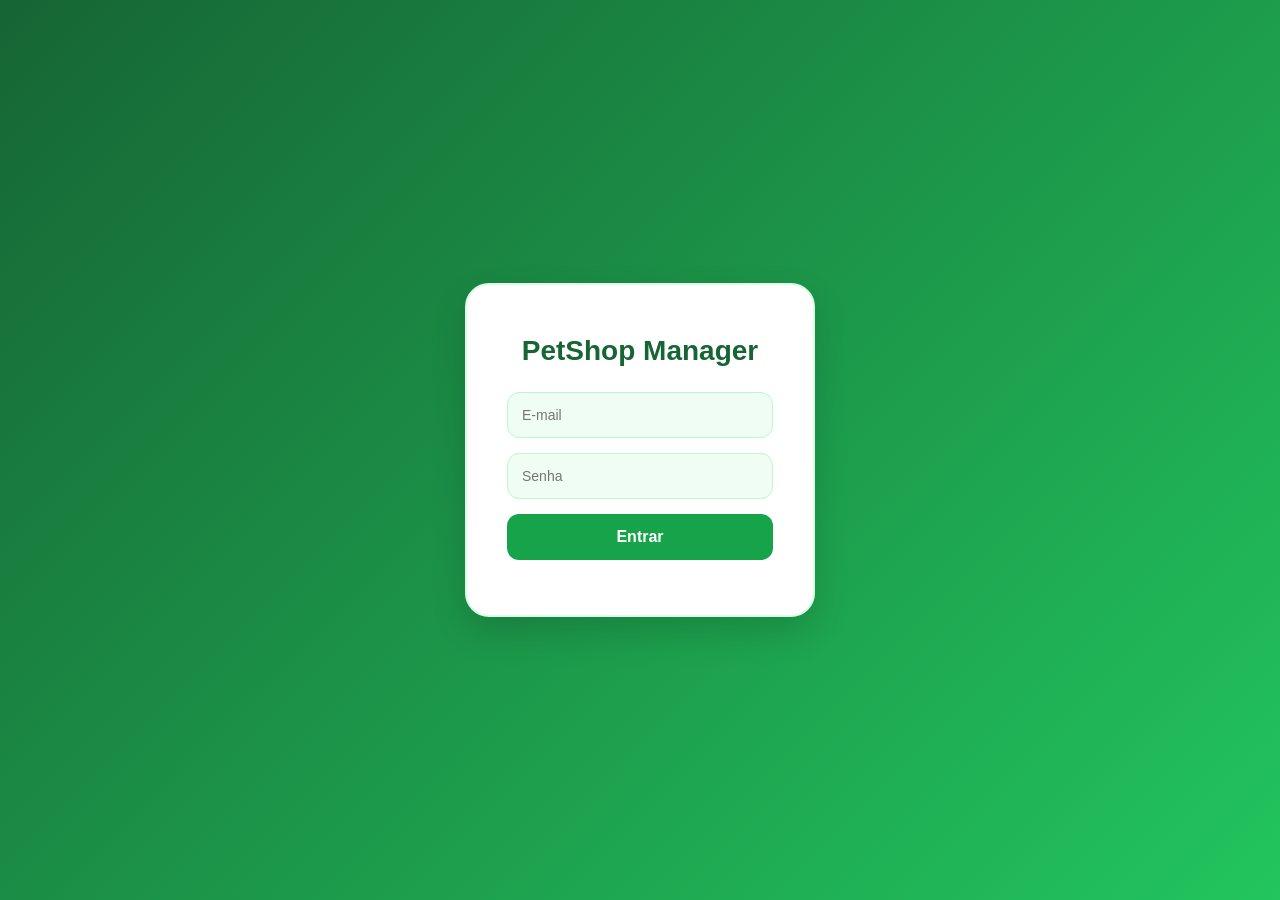
<file: index.html>
<!DOCTYPE html>
<html lang="pt-BR">
<head>
  <meta name="viewport" content="width=device-width, initial-scale=1.0">
  <title>Login PetShop</title>
  <link rel="stylesheet" href="style.css">
</head>
<body>

  <div class="login-container">
    <div class="icon"></div>
    <h1>PetShop Manager</h1>

    <input type="email" id="email" placeholder="E-mail">
    <input type="password" id="senha" placeholder="Senha">

    <button id="loginBtn">Entrar</button>

    <p id="mensagem"></p>
  </div>

  <script src="script.js"></script>
</body>
</html>
</file>
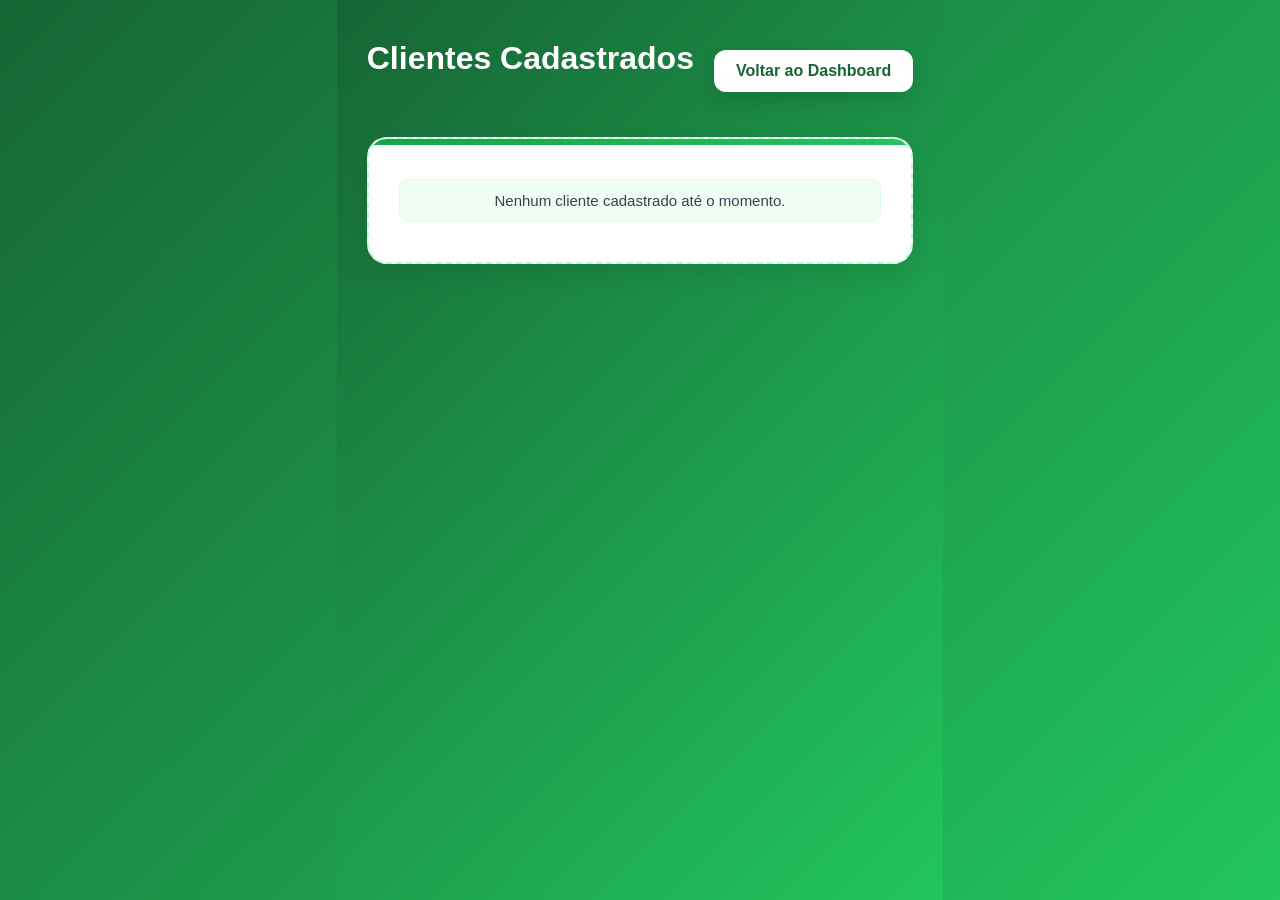
<file: clientes.html>
<!DOCTYPE html>
<html lang="pt-BR">
<head>
  <meta charset="UTF-8">
  <meta name="viewport" content="width=device-width, initial-scale=1.0">
  <title>Clientes - PetShop Manager</title>
  <link rel="stylesheet" href="style.css">
</head>
<body>

  <div class="pagina-container">
    <header class="topo-pagina">
      <h1>Clientes Cadastrados</h1>
      <a href="gerenciamento.html" class="btn-voltar">Voltar ao Dashboard</a>
    </header>

    <section class="lista-clientes">
      <div id="clientesContainer"></div>
    </section>
  </div>

  <script>
document.addEventListener('DOMContentLoaded', () => {

  const clientesContainer =
    document.getElementById('clientesContainer');

  let clientes =
    JSON.parse(localStorage.getItem('petshopDados')) || [];

  if (!Array.isArray(clientes)) {
    clientes = [clientes];
  }

  if (clientes.length === 0) {

    clientesContainer.innerHTML = `
      <div class="cliente-card vazio">
        <p>Nenhum cliente cadastrado até o momento.</p>
      </div>
    `;

    return;
  }

  clientes.sort((a, b) =>
    a.clienteNome.localeCompare(b.clienteNome)
  );

  clientesContainer.innerHTML = '';

  clientes.forEach((cliente) => {

    clientesContainer.innerHTML += `
      <div class="cliente-card">

        <h2>${cliente.clienteNome}</h2>

        <p>
          <strong>Telefone:</strong>
          ${cliente.clienteTelefone}
        </p>

        <p>
          <strong>Pet:</strong>
          ${cliente.petNome}
        </p>

        <p>
          <strong>Tipo do Pet:</strong>
          ${cliente.petTipo}
        </p>

        <p>
          <strong>Serviço:</strong>
          ${cliente.servico}
        </p>

        <p>
          <strong>Agendamento:</strong>
          ${cliente.agendamentoData}
          às
          ${cliente.agendamentoHora}
        </p>

        <p>
          <strong>Pagamento:</strong>
          ${cliente.formaPagamento}
        </p>

        <p>
          <strong>Valor:</strong>
          R$ ${cliente.valorPagamento}
        </p>

      </div>
    `;
  });

});
</script>

</body>
</html>
</file>
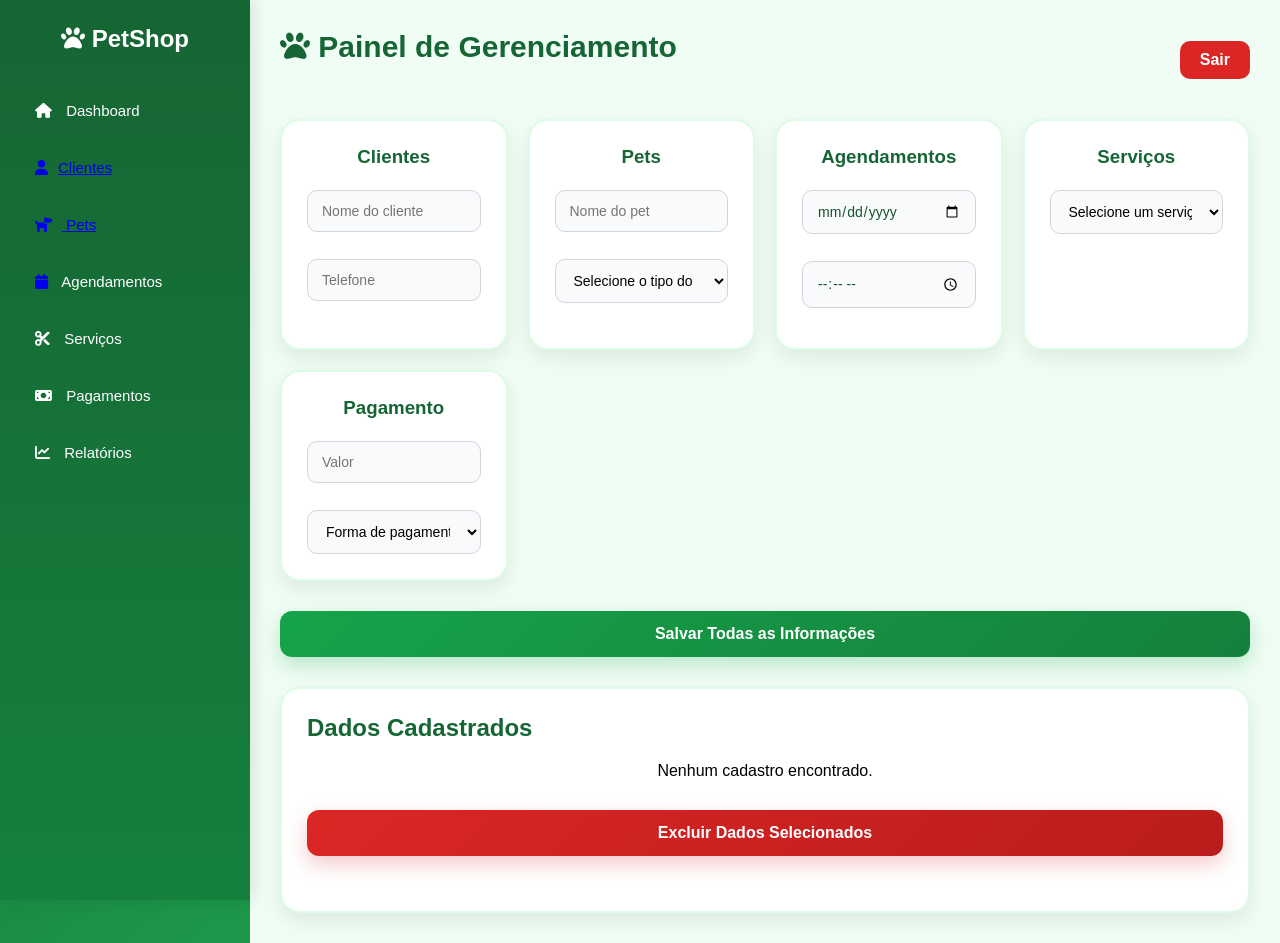
<file: gerenciamento.html>
<!DOCTYPE html>
<html lang="pt-BR">
<head>
  <meta charset="UTF-8">
  <meta name="viewport" content="width=device-width, initial-scale=1.0">
  <title>Gerenciamento PetShop</title>
  <link rel="stylesheet" href="style.css">
  <link rel="stylesheet" href="https://cdnjs.cloudflare.com/ajax/libs/font-awesome/6.5.1/css/all.min.css">
</head>
<body>

  <div class="sidebar">
    <h2><i class="fa-solid fa-paw"></i> PetShop</h2>

    <ul>
      <li><i class="fa-solid fa-house"></i> Dashboard</li>
      <li><a href="clientes.html"><i class="fa-solid fa-user"></i>Clientes</a></li>
      <li><a href="pets.html"><i class="fa-solid fa-dog"></i> Pets</a></li>
      <li><a href="agendamentos.html"><i class="fa-solid fa-calendar"></a></i> Agendamentos</li>
      <li><i class="fa-solid fa-scissors"></i> Serviços</li>
      <li><i class="fa-solid fa-money-bill"></i> Pagamentos</li>
      <li><i class="fa-solid fa-chart-line"></i> Relatórios</li>
    </ul>
  </div>

  <div class="main-content">
    <div class="header">
      <h1><i class="fa-solid fa-paw"></i> Painel de Gerenciamento</h1>
      <button id="logoutBtn">Sair</button>
    </div>

    <div class="cards">
      <div class="card form-card">
        <h3>Clientes</h3>
        <input type="text" id="clienteNome" placeholder="Nome do cliente">
        <input type="text" id="clienteTelefone" placeholder="Telefone">
      </div>

      <div class="card form-card">
  <h3>Pets</h3>

  <input type="text" id="petNome" placeholder="Nome do pet">

  <select id="petTipo">
    <option value="">Selecione o tipo do pet</option>
    <option>Cachorro</option>
    <option>Gato</option>
    <option>Pássaro</option>
    <option>Coelho</option>
    <option>Hamster</option>
    <option>Peixe</option>
    <option>Tartaruga</option>
    <option>Porquinho-da-Índia</option>
  </select>
</div>

      <div class="card form-card">
        <h3>Agendamentos</h3>
        <input type="date" id="agendamentoData">
        <input type="time" id="agendamentoHora">
      </div>

      <div class="card form-card">
        <h3>Serviços</h3>
        <select id="servico">
          <option value="">Selecione um serviço</option>
          <option>Banho</option>
          <option>Tosa</option>
          <option>Consulta</option>
          <option>Vacinação</option>
          <option>Hospedagem</option>
        </select>
      </div>

      <div class="card form-card">
        <h3>Pagamento</h3>
        <input type="number" id="valorPagamento" placeholder="Valor">
        <select id="formaPagamento">
          <option value="">Forma de pagamento</option>
          <option>Pix</option>
          <option>Cartão de Débito</option>
          <option>Cartão de Crédito</option>
          <option>Dinheiro</option>
        </select>
      </div>
    </div>

    <div class="save-area">
      <button id="salvarTudoBtn">Salvar Todas as Informações</button>
    </div>

    <div class="dados-salvos">
  <h2>Dados Cadastrados</h2>
  <div id="resultado"></div>

  <div class="save-area">
    <button id="excluirDadosBtn">Excluir Dados Selecionados</button>
  </div>
</div>

  <script src="script.js"></script>
</body>
</html>
</file>
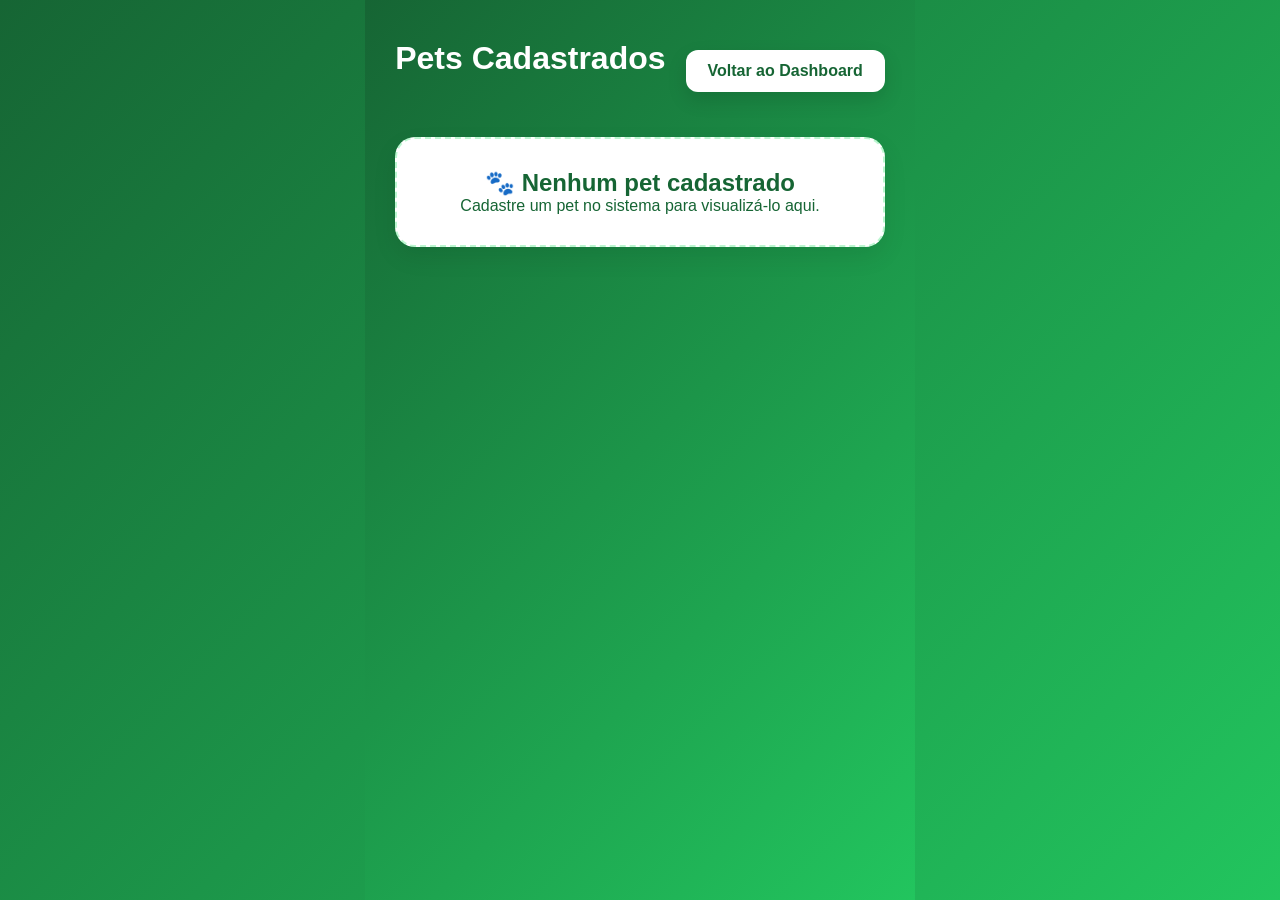
<file: pets.html>
<!DOCTYPE html>
<html lang="pt-BR">
<head>
  <meta charset="UTF-8">
  <meta name="viewport" content="width=device-width, initial-scale=1.0">
  <title>Pets - PetShop Manager</title>
  <link rel="stylesheet" href="style.css">
</head>
<body>

  <div class="pagina-container">
    <header class="topo-pagina">
      <h1>Pets Cadastrados</h1>
      <a href="gerenciamento.html" class="btn-voltar">Voltar ao Dashboard</a>
    </header>

    <section class="lista-pets">
      <div id="petsContainer"></div>
    </section>
  </div>

  <script>
document.addEventListener('DOMContentLoaded', () => {

  const petsContainer = document.getElementById('petsContainer');

  let pets = JSON.parse(localStorage.getItem('petshopDados')) || [];

  if (!Array.isArray(pets)) {
    pets = [pets];
  }

  if (pets.length === 0) {
    petsContainer.innerHTML = `
      <div class="pet-card vazio">
        <h2>🐾 Nenhum pet cadastrado</h2>
        <p>Cadastre um pet no sistema para visualizá-lo aqui.</p>
      </div>
    `;
    return;
  }

  pets.sort((a, b) =>
    a.petNome.localeCompare(b.petNome)
  );

  petsContainer.innerHTML = `
    <div class="resumo-pets">
      Total de Pets Cadastrados: <strong>${pets.length}</strong>
    </div>
  `;

  pets.forEach(pet => {

    petsContainer.innerHTML += `
      <div class="pet-card">

        <h2>🐶 ${pet.petNome}</h2>

        <p>
          <strong>Tipo:</strong>
          ${pet.petTipo}
        </p>

        <p>
          <strong>Dono:</strong>
          ${pet.clienteNome}
        </p>

        <p>
          <strong>Telefone:</strong>
          ${pet.clienteTelefone}
        </p>

        <p>
          <strong>Serviço:</strong>
          ${pet.servico}
        </p>

        <p>
          <strong>Agendamento:</strong>
          ${pet.agendamentoData}
          às
          ${pet.agendamentoHora}
        </p>

      </div>
    `;
  });

});
</script>

</body>
</html>
</file>
<file: style.css>
* {
  margin: 0;
  padding: 0;
  box-sizing: border-box;
  font-family: Arial, sans-serif;
}

body {
  background: linear-gradient(135deg, #166534, #22c55e);
  display: flex;
  justify-content: center;
  align-items: center;
  min-height: 100vh;
}

/* LOGIN */
.login-container {
  background-color: #ffffff;
  padding: 40px;
  border-radius: 24px;
  width: 350px;
  text-align: center;
  box-shadow: 0 15px 35px rgba(0, 0, 0, 0.15);
  border: 2px solid #dcfce7;
}

.icon {
  font-size: 55px;
  margin-bottom: 10px;
}

h1 {
  margin-bottom: 25px;
  color: #166534;
  font-size: 28px;
}

input {
  width: 100%;
  padding: 14px;
  margin-bottom: 15px;
  border: 1px solid #bbf7d0;
  border-radius: 12px;
  font-size: 14px;
  background-color: #f0fdf4;
  color: #14532d;
  transition: 0.3s;
}

input:focus {
  outline: none;
  border-color: #22c55e;
  box-shadow: 0 0 10px rgba(34, 197, 94, 0.3);
}

button {
  width: 100%;
  padding: 14px;
  background-color: #16a34a;
  color: white;
  border: none;
  border-radius: 12px;
  font-size: 16px;
  font-weight: bold;
  cursor: pointer;
  transition: 0.3s;
}

button:hover {
  background-color: #15803d;
  transform: translateY(-2px);
}

#mensagem {
  margin-top: 15px;
  font-size: 14px;
  font-weight: bold;
}

/* SIDEBAR */
.sidebar {
  width: 250px;
  background: linear-gradient(180deg, #166534, #15803d);
  color: white;
  height: 100vh;
  padding: 25px 20px;
  position: fixed;
  left: 0;
  top: 0;
  box-shadow: 4px 0 15px rgba(0, 0, 0, 0.1);
}

.sidebar h2 {
  margin-bottom: 35px;
  font-size: 24px;
  text-align: center;
}

.sidebar ul {
  list-style: none;
}

.sidebar ul li {
  padding: 14px 15px;
  margin-bottom: 12px;
  border-radius: 12px;
  cursor: pointer;
  transition: 0.3s;
  font-size: 15px;
}

.sidebar ul li:hover {
  background-color: rgba(255, 255, 255, 0.15);
  transform: translateX(5px);
}

.sidebar ul li i {
  margin-right: 10px;
}

/* CONTEÚDO PRINCIPAL */
.main-content {
  margin-left: 250px;
  padding: 30px;
  width: calc(100% - 250px);
  min-height: 100vh;
  background-color: #f0fdf4;
}

.header {
  display: flex;
  justify-content: space-between;
  align-items: center;
  margin-bottom: 30px;
}

.header h1 {
  color: #166534;
  font-size: 30px;
}

#logoutBtn {
  background-color: #dc2626;
  width: auto;
  padding: 10px 20px;
  border-radius: 10px;
}

#logoutBtn:hover {
  background-color: #b91c1c;
}

/* CARDS */
.cards {
  display: grid;
  grid-template-columns: repeat(auto-fit, minmax(220px, 1fr));
  gap: 20px;
}

.card {
  background-color: white;
  border-radius: 20px;
  padding: 25px;
  box-shadow: 0 8px 20px rgba(0, 0, 0, 0.08);
  text-align: center;
  border: 2px solid #dcfce7;
  transition: 0.3s;
}

.card:hover {
  transform: translateY(-5px);
  box-shadow: 0 12px 25px rgba(0, 0, 0, 0.12);
}

.card i {
  font-size: 38px;
  color: #16a34a;
  margin-bottom: 15px;
}

.card h3 {
  margin-bottom: 10px;
  color: #166534;
}

.card p {
  color: #4b5563;
  font-size: 15px;
}

/* RESPONSIVO */
@media (max-width: 768px) {
  body {
    flex-direction: column;
  }

  .sidebar {
    width: 100%;
    height: auto;
    position: relative;
    padding: 20px;
  }

  .main-content {
    margin-left: 0;
    width: 100%;
    padding: 20px;
  }

  .header {
    flex-direction: column;
    gap: 15px;
    align-items: flex-start;
  }

  .login-container {
    width: 90%;
  }
}
/* muda aqui*/
.form-card {
  display: flex;
  flex-direction: column;
  gap: 12px;
}

.form-card input,
.form-card select {
  width: 100%;
  padding: 12px 14px;
  border: 1px solid #d1d5db;
  border-radius: 10px;
  font-size: 14px;
  outline: none;
  transition: 0.3s;
  background-color: #f9fafb;
}

.form-card input:focus,
.form-card select:focus {
  border-color: #16a34a;
  box-shadow: 0 0 0 3px rgba(22, 163, 74, 0.15);
}

.save-area {
  display: flex;
  justify-content: center;
  margin: 30px 0;
}

#salvarTudoBtn {
  background: linear-gradient(135deg, #16a34a, #15803d);
  color: white;
  border: none;
  border-radius: 12px;
  padding: 14px 30px;
  font-size: 16px;
  font-weight: bold;
  cursor: pointer;
  transition: 0.3s;
  box-shadow: 0 8px 20px rgba(22, 163, 74, 0.25);
}

#salvarTudoBtn:hover {
  transform: translateY(-2px);
  background: linear-gradient(135deg, #15803d, #166534);
}

.dados-salvos {
  background-color: white;
  border-radius: 20px;
  padding: 25px;
  box-shadow: 0 8px 20px rgba(0, 0, 0, 0.08);
  border: 2px solid #dcfce7;
  margin-top: 20px;
}

.dados-salvos h2 {
  color: #166534;
  margin-bottom: 20px;
}

#excluirDadosBtn {
  background: linear-gradient(135deg, #dc2626, #b91c1c);
  color: white;
  border: none;
  border-radius: 12px;
  padding: 14px 30px;
  font-size: 16px;
  font-weight: bold;
  cursor: pointer;
  transition: 0.3s;
  box-shadow: 0 8px 20px rgba(220, 38, 38, 0.25);
}

#excluirDadosBtn:hover {
  transform: translateY(-2px);
  background: linear-gradient(135deg, #b91c1c, #991b1b);
}

.resultado-card {
  display: grid;
  grid-template-columns: repeat(auto-fit, minmax(220px, 1fr));
  gap: 12px;
}

.resultado-card p {
  background-color: #f0fdf4;
  padding: 12px;
  border-radius: 10px;
  border: 1px solid #bbf7d0;
  color: #374151;
}

/*CLIENTES*/
.pagina-container {
  min-height: 100vh;
  padding: 40px 30px;
  background: linear-gradient(135deg, #166534, #22c55e);
}

.topo-pagina {
  display: flex;
  justify-content: space-between;
  align-items: center;
  margin-bottom: 35px;
  gap: 20px;
  flex-wrap: wrap;
}

.topo-pagina h1 {
  font-size: 32px;
  color: #ffffff;
  font-weight: bold;
}

.btn-voltar {
  background-color: #ffffff;
  color: #166534;
  padding: 12px 22px;
  border-radius: 12px;
  text-decoration: none;
  font-weight: bold;
  transition: 0.3s;
  box-shadow: 0 8px 20px rgba(0, 0, 0, 0.12);
}

.btn-voltar:hover {
  transform: translateY(-2px);
  background-color: #f0fdf4;
}

.lista-clientes {
  display: grid;
  grid-template-columns: repeat(auto-fit, minmax(280px, 1fr));
  gap: 24px;
}

.cliente-card {
  background: #ffffff;
  border-radius: 20px;
  padding: 24px;
  box-shadow: 0 12px 30px rgba(0, 0, 0, 0.12);
  border: 2px solid #dcfce7;
  transition: 0.3s;
  position: relative;
  overflow: hidden;
}

.cliente-card::before {
  content: "";
  display: block;
  width: 100%;
  height: 6px;
  background: linear-gradient(90deg, #16a34a, #22c55e);
  position: absolute;
  top: 0;
  left: 0;
}

.cliente-card:hover {
  transform: translateY(-6px);
  box-shadow: 0 16px 35px rgba(0, 0, 0, 0.16);
}

.cliente-card h2 {
  margin-bottom: 18px;
  color: #166534;
  font-size: 22px;
}

.cliente-card p {
  margin: 10px 0;
  color: #374151;
  font-size: 15px;
  background-color: #f0fdf4;
  border: 1px solid #dcfce7;
  border-radius: 10px;
  padding: 12px;
}

.cliente-card p strong {
  color: #166534;
}

.vazio {
  text-align: center;
  width: 100%;
  background: #ffffff;
  color: #166534;
  padding: 30px;
  border-radius: 20px;
  border: 2px dashed #bbf7d0;
  box-shadow: 0 10px 24px rgba(0, 0, 0, 0.08);
}

@media (max-width: 768px) {
  .pagina-container {
    padding: 25px 18px;
  }

  .topo-pagina {
    flex-direction: column;
    align-items: flex-start;
  }

  .topo-pagina h1 {
    font-size: 26px;
  }

  .btn-voltar {
    width: 100%;
    text-align: center;
  }
}

.tabela-clientes {
  width: 100%;
  border-collapse: collapse;
  margin-top: 20px;
}

.tabela-clientes th {
  background: #166534;
  color: white;
  padding: 12px;
}

.tabela-clientes td {
  padding: 12px;
  border: 1px solid #ddd;
  text-align: center;
}

.tabela-clientes tr:nth-child(even) {
  background: #f9fafb;
}

.btn-excluir {
  background: #dc2626;
  color: white;
  border: none;
  padding: 8px 14px;
  border-radius: 8px;
  cursor: pointer;
}

.btn-excluir:hover {
  background: #b91c1c;
}
</file>
